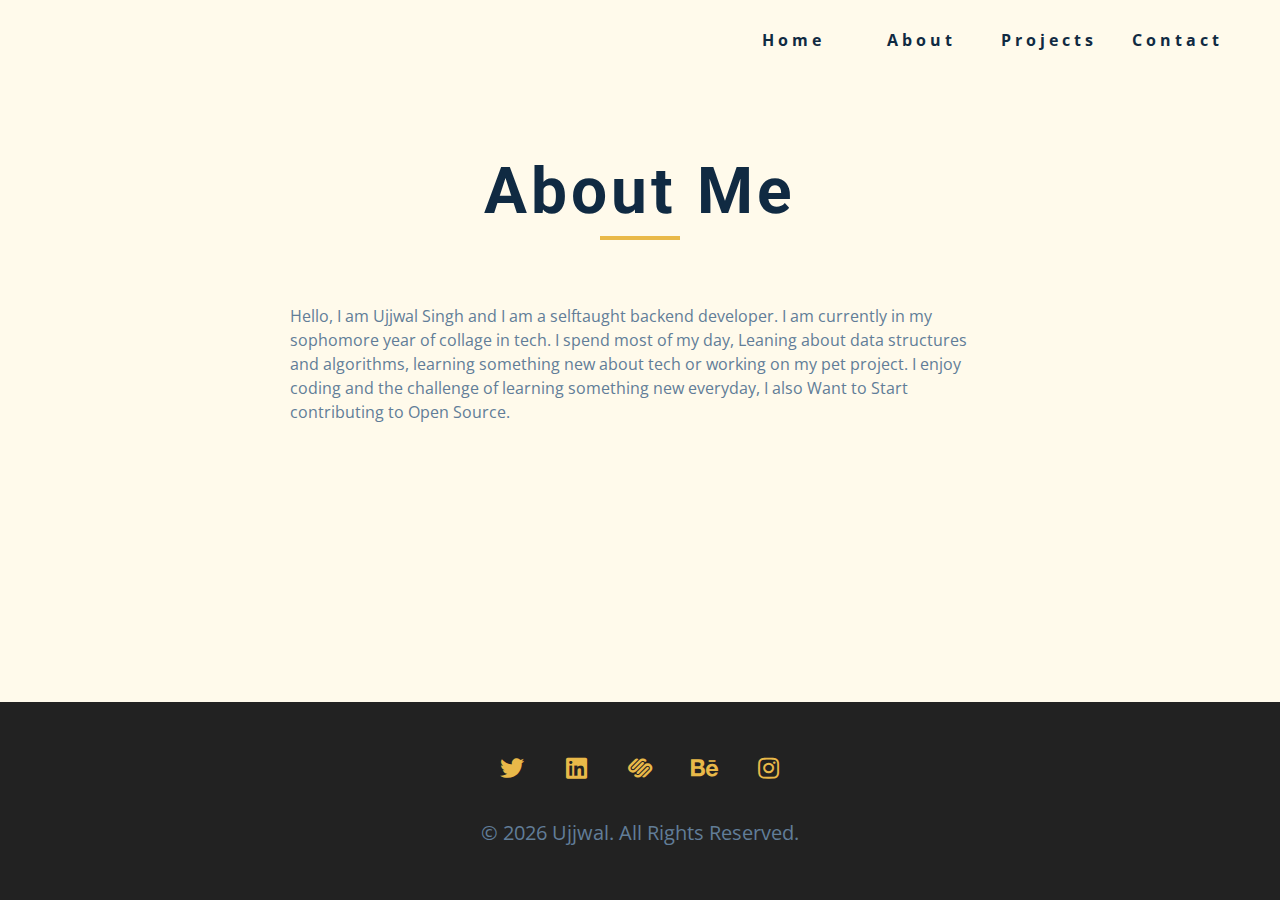
<file: about.html>
<!DOCTYPE html>
<html lang="en">
  <head>
    <meta charset="UTF-8" />
    <meta name="viewport" content="width=device-width, initial-scale=1.0" />
    <title>John Doe || About</title>
    <link
      rel="stylesheet"
      href="./fontawesome-free-5.12.1-web/css/all.min.css"
    />
    <!-- css -->
    <link rel="stylesheet" href="./css/styles.css" />
  </head>

  <body>
    <!-- navbar -->
    <nav class="nav" id="nav">
      <div class="nav-center">
        <!-- nav header -->
        <div class="nav-header">
          <button class="nav-btn" id="nav-btn">
            <i class="fas fa-bars"></i>
          </button>
        </div>
        <!-- nav links -->
        <ul class="nav-links">
          <li><a href="index.html">home</a></li>
          <li><a href="about.html">about</a></li>
          <li><a href="projects.html">projects</a></li>
          <li><a href="contact.html">contact</a></li>
        </ul>
      </div>
    </nav>
    <!-- end of navbar -->
    <!-- sidebar -->
    <aside class="sidebar" id="sidebar">
      <div>
        <button id="close-btn" class="close-btn">
          <i class="fas fa-times"></i>
        </button>
        <ul class="sidebar-links">
          <li><a href="index.html">home</a></li>
          <li><a href="about.html">about</a></li>
          <li><a href="projects.html">projects</a></li>
          <li><a href="contact.html">contact</a></li>
        </ul>
        <ul class="social-icons">
          <!-- single item -->
          <li>
            <a href="https://www.twitter.com" class="social-icon">
              <i class="fab fa-facebook"></i>
            </a>
          </li>
          <!-- end of single item -->
          <!-- single item -->
          <li>
            <a href="https://www.twitter.com" class="social-icon">
              <i class="fab fa-linkedin"></i>
            </a>
          </li>
          <!-- end of single item -->
          <!-- single item -->
          <li>
            <a href="https://www.twitter.com" class="social-icon">
              <i class="fab fa-squarespace"></i>
            </a>
          </li>
          <!-- end of single item -->
          <!-- single item -->
          <li>
            <a href="https://www.twitter.com" class="social-icon">
              <i class="fab fa-behance"></i>
            </a>
          </li>
          <!-- end of single item -->
          <!-- single item -->
          <li>
            <a href="https://www.twitter.com" class="social-icon">
              <i class="fab fa-instagram"></i>
            </a>
          </li>
          <!-- end of single item -->
        </ul>
      </div>
    </aside>
    <!-- end of sidebar -->

    <!-- ############## -->
    <!-- ############## -->
    <!-- ############## -->
    <!-- ############## -->

    <section class="section single-page">
      <!-- section title -->
      <div class="section-title">
        <h1>about me</h1>
        <div class="underline"></div>
      </div>
      <!--end of section title -->
      <div class="section-center page-info">
        <!-- about page -->
        <p>
          Hello, I am Ujjwal Singh and I am a selftaught backend developer. I am currently in my 
          sophomore year of collage in tech. I spend most of my day, Leaning about data structures and 
          algorithms, learning something new about tech or working on my pet project. I enjoy coding
          and the challenge of learning something new everyday, I also Want to Start contributing to Open
          Source.
        </p>
      </div>
    </section>
    <!-- ############## -->
    <!-- ############## -->
    <!-- ############## -->
    <!-- ############## -->

    <!-- footer -->
    <footer class="footer">
      <ul class="social-icons">
        <!-- single item -->
        <li>
          <a href="https://www.twitter.com" class="social-icon">
            <i class="fab fa-twitter"></i>
          </a>
        </li>
        <!-- end of single item -->
        <!-- single item -->
        <li>
          <a href="https://www.twitter.com" class="social-icon">
            <i class="fab fa-linkedin"></i>
          </a>
        </li>
        <!-- end of single item -->
        <!-- single item -->
        <li>
          <a href="https://www.twitter.com" class="social-icon">
            <i class="fab fa-squarespace"></i>
          </a>
        </li>
        <!-- end of single item -->
        <!-- single item -->
        <li>
          <a href="https://www.twitter.com" class="social-icon">
            <i class="fab fa-behance"></i>
          </a>
        </li>
        <!-- end of single item -->
        <!-- single item -->
        <li>
          <a href="https://www.twitter.com" class="social-icon">
            <i class="fab fa-instagram"></i>
          </a>
        </li>
        <!-- end of single item -->
      </ul>

      <p>&copy; <span id="date"></span> Ujjwal. All rights reserved.</p>
    </footer>
    <script src="./js/app.js"></script>
  </body>
</html>
</file>
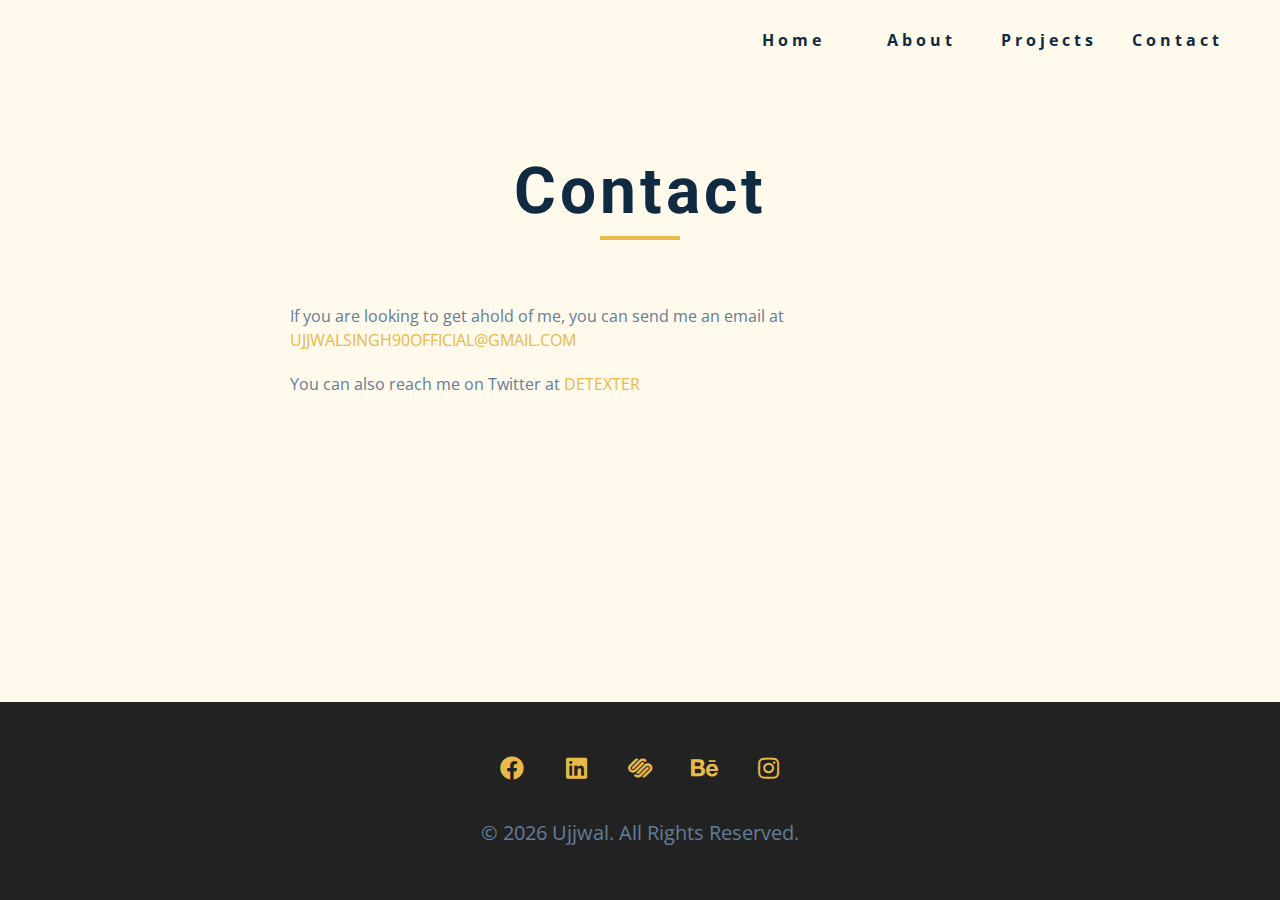
<file: contact.html>
<!DOCTYPE html>
<html lang="en">
  <head>
    <meta charset="UTF-8" />
    <meta name="viewport" content="width=device-width, initial-scale=1.0" />
    <title>John Doe || Contact</title>
    <link
      rel="stylesheet"
      href="./fontawesome-free-5.12.1-web/css/all.min.css"
    />
    <!-- css -->
    <link rel="stylesheet" href="./css/styles.css" />
  </head>

  <body>
    <!-- navbar -->
    <nav class="nav" id="nav">
      <div class="nav-center">
        <!-- nav header -->
        <div class="nav-header">
          <button class="nav-btn" id="nav-btn">
            <i class="fas fa-bars"></i>
          </button>
        </div>
        <!-- nav links -->
        <ul class="nav-links">
          <li><a href="index.html">home</a></li>
          <li><a href="about.html">about</a></li>
          <li><a href="projects.html">projects</a></li>
          <li><a href="contact.html">contact</a></li>
        </ul>
      </div>
    </nav>
    <!-- end of navbar -->
    <!-- sidebar -->
    <aside class="sidebar" id="sidebar">
      <div>
        <button id="close-btn" class="close-btn">
          <i class="fas fa-times"></i>
        </button>
        <ul class="sidebar-links">
          <li><a href="index.html">home</a></li>
          <li><a href="about.html">about</a></li>
          <li><a href="projects.html">projects</a></li>
          <li><a href="contact.html">contact</a></li>
        </ul>
        <ul class="social-icons">
          <!-- single item -->
          <li>
            <a href="https://www.twitter.com" class="social-icon">
              <i class="fab fa-facebook"></i>
            </a>
          </li>
          <!-- end of single item -->
          <!-- single item -->
          <li>
            <a href="https://www.twitter.com" class="social-icon">
              <i class="fab fa-linkedin"></i>
            </a>
          </li>
          <!-- end of single item -->
          <!-- single item -->
          <li>
            <a href="https://www.twitter.com" class="social-icon">
              <i class="fab fa-squarespace"></i>
            </a>
          </li>
          <!-- end of single item -->
          <!-- single item -->
          <li>
            <a href="https://www.twitter.com" class="social-icon">
              <i class="fab fa-behance"></i>
            </a>
          </li>
          <!-- end of single item -->
          <!-- single item -->
          <li>
            <a href="https://www.twitter.com" class="social-icon">
              <i class="fab fa-instagram"></i>
            </a>
          </li>
          <!-- end of single item -->
        </ul>
      </div>
    </aside>
    <!-- end of sidebar -->

    <!-- ############## -->
    <!-- ############## -->
    <!-- ############## -->
    <!-- ############## -->

    <section class="section single-page">
      <!-- section title -->
      <div class="section-title">
        <h1>contact</h1>
        <div class="underline"></div>
      </div>
      <!--end of section title -->
      <div class="section-center page-info">
        <!-- contact page-->
        <p>
          If you are looking to get ahold of me, you can send me an email at
          <a href="mailto:email@email.com">ujjwalsingh90official@gmail.com</a>
        </p>
        <p>
          You can also reach me on Twitter at
          <a href="https://www.twitter.com">DeTexTeR</a>
        </p>
      </div>
    </section>
    <!-- ############## -->
    <!-- ############## -->
    <!-- ############## -->
    <!-- ############## -->

    <!-- footer -->
    <footer class="footer">
      <ul class="social-icons">
        <!-- single item -->
        <li>
          <a href="https://www.twitter.com" class="social-icon">
            <i class="fab fa-facebook"></i>
          </a>
        </li>
        <!-- end of single item -->
        <!-- single item -->
        <li>
          <a href="https://www.twitter.com" class="social-icon">
            <i class="fab fa-linkedin"></i>
          </a>
        </li>
        <!-- end of single item -->
        <!-- single item -->
        <li>
          <a href="https://www.twitter.com" class="social-icon">
            <i class="fab fa-squarespace"></i>
          </a>
        </li>
        <!-- end of single item -->
        <!-- single item -->
        <li>
          <a href="https://www.twitter.com" class="social-icon">
            <i class="fab fa-behance"></i>
          </a>
        </li>
        <!-- end of single item -->
        <!-- single item -->
        <li>
          <a href="https://www.twitter.com" class="social-icon">
            <i class="fab fa-instagram"></i>
          </a>
        </li>
        <!-- end of single item -->
      </ul>

      <p>&copy; <span id="date"></span> Ujjwal. All rights reserved.</p>
    </footer>
    <script src="./js/app.js"></script>
  </body>
</html>
</file>
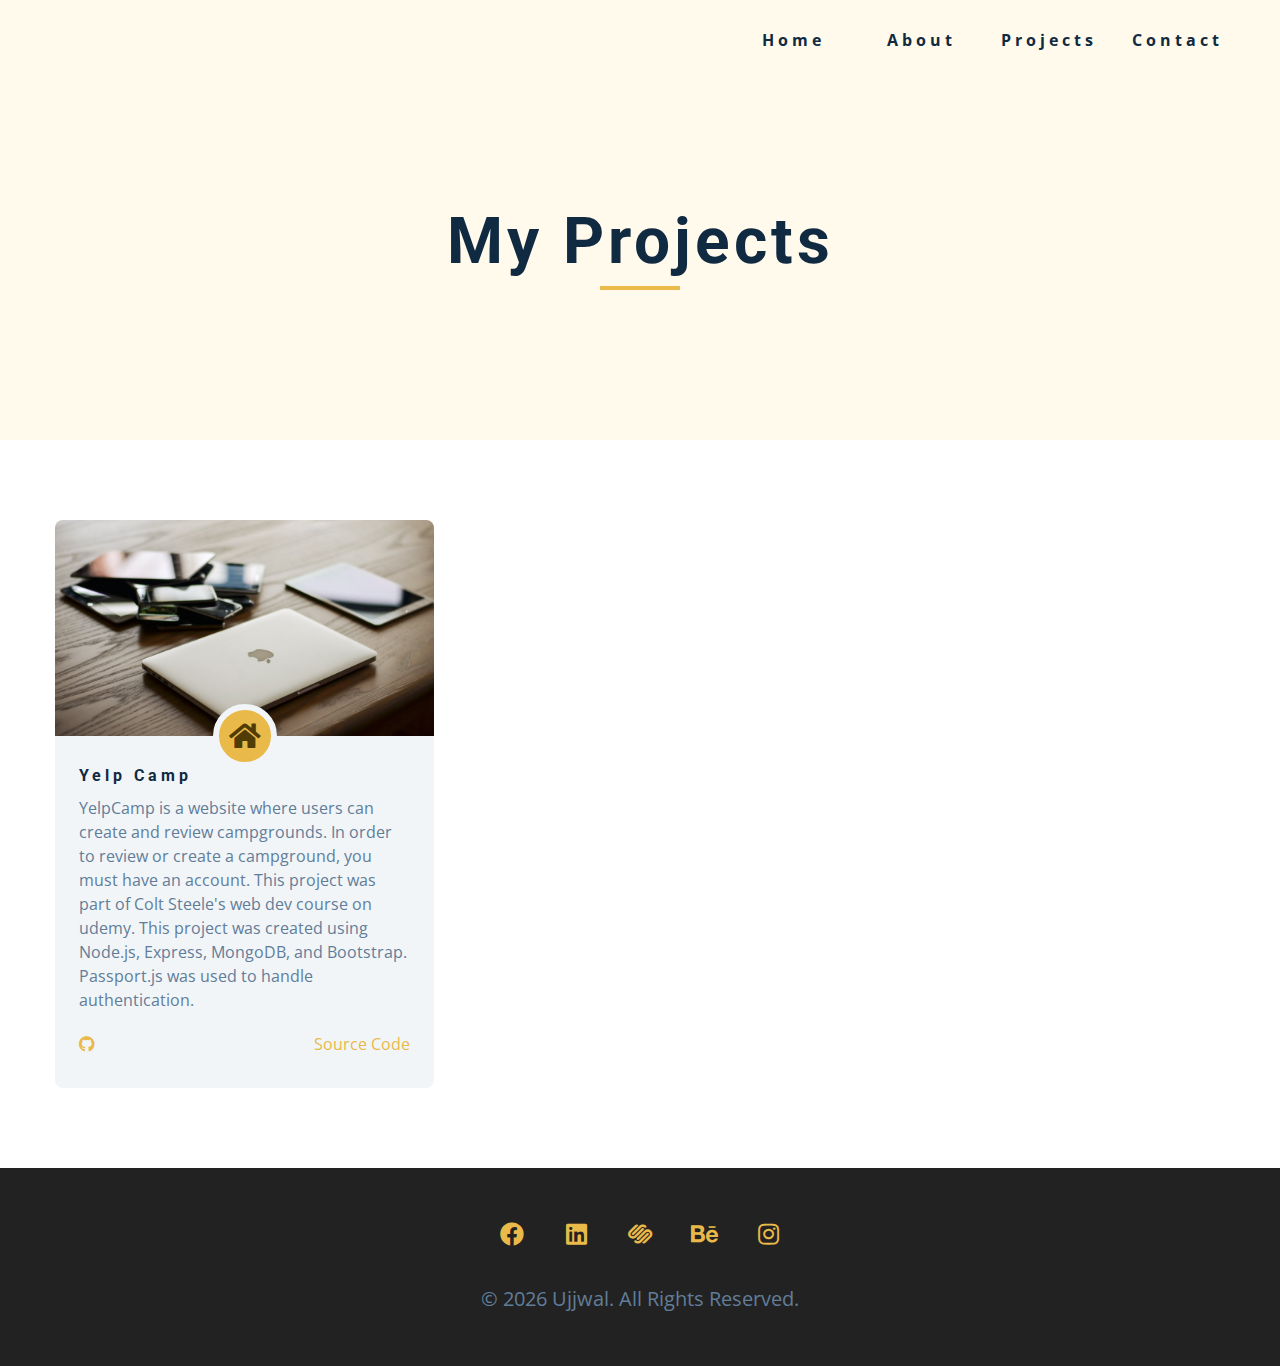
<file: projects.html>
<!DOCTYPE html>
<html lang="en">
  <head>
    <meta charset="UTF-8" />
    <meta name="viewport" content="width=device-width, initial-scale=1.0" />
    <title>John Doe || Projects</title>
    <link
      rel="stylesheet"
      href="./fontawesome-free-5.12.1-web/css/all.min.css"
    />
    <!-- css -->
    <link rel="stylesheet" href="./css/styles.css" />
  </head>

  <body>
    <!-- navbar -->
    <nav class="nav" id="nav">
      <div class="nav-center">
        <!-- nav header -->
        <div class="nav-header">
          <button class="nav-btn" id="nav-btn">
            <i class="fas fa-bars"></i>
          </button>
        </div>
        <!-- nav links -->
        <ul class="nav-links">
          <li><a href="index.html">home</a></li>
          <li><a href="about.html">about</a></li>
          <li><a href="projects.html">projects</a></li>
          <li><a href="contact.html">contact</a></li>
        </ul>
      </div>
    </nav>
    <!-- end of navbar -->
    <!-- sidebar -->
    <aside class="sidebar" id="sidebar">
      <div>
        <button id="close-btn" class="close-btn">
          <i class="fas fa-times"></i>
        </button>
        <ul class="sidebar-links">
          <li><a href="index.html">home</a></li>
          <li><a href="about.html">about</a></li>
          <li><a href="projects.html">projects</a></li>
          <li><a href="contact.html">contact</a></li>
        </ul>
        <ul class="social-icons">
          <!-- single item -->
          <li>
            <a href="https://www.twitter.com" class="social-icon">
              <i class="fab fa-facebook"></i>
            </a>
          </li>
          <!-- end of single item -->
          <!-- single item -->
          <li>
            <a href="https://www.twitter.com" class="social-icon">
              <i class="fab fa-linkedin"></i>
            </a>
          </li>
          <!-- end of single item -->
          <!-- single item -->
          <li>
            <a href="https://www.twitter.com" class="social-icon">
              <i class="fab fa-squarespace"></i>
            </a>
          </li>
          <!-- end of single item -->
          <!-- single item -->
          <li>
            <a href="https://www.twitter.com" class="social-icon">
              <i class="fab fa-behance"></i>
            </a>
          </li>
          <!-- end of single item -->
          <!-- single item -->
          <li>
            <a href="https://www.twitter.com" class="social-icon">
              <i class="fab fa-instagram"></i>
            </a>
          </li>
          <!-- end of single item -->
        </ul>
      </div>
    </aside>
    <!-- end of sidebar -->

    <!-- ############## -->
    <!-- ############## -->
    <!-- ############## -->
    <!-- ############## -->
    <header class="projects-hero">
      <!-- section title -->
      <div class="section-title">
        <h1>my projects</h1>
        <div class="underline"></div>
      </div>
      <!--end of section title -->
    </header>
    <section class="section">
      <div class="section-center projects-page-center">
        <!-- single project -->
        <article class="single-project">
          <div class="project-container">
            <img src="./images/project-1.jpeg" alt="single project" />
            <a href="https://www.johnsmilga.com" class="project-icon">
              <i class="fas fa-home"></i>
            </a>
          </div>
          <div class="project-details">
            <h4>Yelp Camp</h4>
            <p>
              YelpCamp is a website where users can create and review campgrounds. In order to review or create a campground, you must have an account. This project was part of Colt Steele's web dev course on udemy.

This project was created using Node.js, Express, MongoDB, and Bootstrap. Passport.js was used to handle authentication.
            </p>
            <div class="project-footer">
              <span>
                <i class="fab fa-github"></i>
              </span>
              <a href="https://github.com/DeTexTeR-develop/yelpcamp">source code</a>
            </div>
          </div>
        </article>
        <!-- end of single project -->
      </div>
    </section>
    <!-- ############## -->
    <!-- ############## -->
    <!-- ############## -->
    <!-- ############## -->

    <!-- footer -->
    <footer class="footer">
      <ul class="social-icons">
        <!-- single item -->
        <li>
          <a href="https://www.twitter.com" class="social-icon">
            <i class="fab fa-facebook"></i>
          </a>
        </li>
        <!-- end of single item -->
        <!-- single item -->
        <li>
          <a href="https://www.twitter.com" class="social-icon">
            <i class="fab fa-linkedin"></i>
          </a>
        </li>
        <!-- end of single item -->
        <!-- single item -->
        <li>
          <a href="https://www.twitter.com" class="social-icon">
            <i class="fab fa-squarespace"></i>
          </a>
        </li>
        <!-- end of single item -->
        <!-- single item -->
        <li>
          <a href="https://www.twitter.com" class="social-icon">
            <i class="fab fa-behance"></i>
          </a>
        </li>
        <!-- end of single item -->
        <!-- single item -->
        <li>
          <a href="https://www.twitter.com" class="social-icon">
            <i class="fab fa-instagram"></i>
          </a>
        </li>
        <!-- end of single item -->
      </ul>

      <p>&copy; <span id="date"></span> Ujjwal. All rights reserved.</p>
    </footer>
    <script src="./js/app.js"></script>
  </body>
</html>
</file>
<file: css/styles.css>
/*
=============== 
Fonts
===============
*/
@import url('https://fonts.googleapis.com/css?family=Open+Sans|Roboto:400,700&display=swap');

/*
=============== 
Variables
===============
*/

:root {
  /* dark shades of primary color*/
  --clr-primary-1: hsl(43, 86%, 17%);
  --clr-primary-2: hsl(43, 77%, 27%);
  --clr-primary-3: hsl(43, 72%, 37%);
  --clr-primary-4: hsl(42, 63%, 48%);
  /* primary/main color */
  --clr-primary-5: hsl(42, 78%, 60%);
  /* lighter shades of primary color */
  --clr-primary-6: hsl(43, 89%, 70%);
  --clr-primary-7: hsl(43, 90%, 76%);
  --clr-primary-8: hsl(45, 86%, 81%);
  --clr-primary-9: hsl(45, 90%, 88%);
  --clr-primary-10: hsl(45, 100%, 96%);
  /* darkest grey - used for headings */
  --clr-grey-1: hsl(209, 61%, 16%);
  --clr-grey-2: hsl(211, 39%, 23%);
  --clr-grey-3: hsl(209, 34%, 30%);
  --clr-grey-4: hsl(209, 28%, 39%);
  /* grey used for paragraphs */
  --clr-grey-5: hsl(210, 22%, 49%);
  --clr-grey-6: hsl(209, 23%, 60%);
  --clr-grey-7: hsl(211, 27%, 70%);
  --clr-grey-8: hsl(210, 31%, 80%);
  --clr-grey-9: hsl(212, 33%, 89%);
  --clr-grey-10: hsl(210, 36%, 96%);
  --clr-white: #fff;
  --ff-primary: 'Roboto', sans-serif;
  --ff-secondary: 'Open Sans', sans-serif;
  --transition: all 0.3s linear;
  --spacing: 0.25rem;
  --radius: 0.5rem;
  --light-shadow: 0 5px 15px rgba(0, 0, 0, 0.1);
  --dark-shadow: 0 5px 15px rgba(0, 0, 0, 0.2);
  --max-width: 1170px;
}
/*
=============== 
Global Styles
===============
*/

*,
::after,
::before {
  margin: 0;
  padding: 0;
  box-sizing: border-box;
}
body {
  font-family: var(--ff-secondary);
  background: var(--clr-white);
  color: var(--clr-grey-1);
  line-height: 1.5;
  font-size: 0.875rem;
}
ul {
  list-style-type: none;
}
a {
  text-decoration: none;
}
img:not(.nav-logo) {
  width: 100%;
  display: block;
}

h1,
h2,
h3,
h4 {
  letter-spacing: var(--spacing);
  text-transform: capitalize;
  line-height: 1.25;
  margin-bottom: 0.75rem;
  font-family: var(--ff-primary);
}
h1 {
  font-size: 3rem;
}
h2 {
  font-size: 2rem;
}
h3 {
  font-size: 1.25rem;
}
h4 {
  font-size: 0.875rem;
}
p {
  margin-bottom: 1.25rem;
  color: var(--clr-grey-5);
}
@media screen and (min-width: 800px) {
  h1 {
    font-size: 4rem;
  }
  h2 {
    font-size: 2.5rem;
  }
  h3 {
    font-size: 1.75rem;
  }
  h4 {
    font-size: 1rem;
  }
  body {
    font-size: 1rem;
  }
  h1,
  h2,
  h3,
  h4 {
    line-height: 1;
  }
}
/*  global classes */

.btn {
  text-transform: uppercase;
  background: var(--clr-primary-5);
  color: var(--clr-primary-1);
  padding: 0.375rem 0.75rem;
  letter-spacing: var(--spacing);
  display: inline-block;
  font-weight: 700;
  -webkit-transition: var(--transition);
  transition: var(--transition);
  font-size: 0.875rem;
  border: 2px solid transparent;
  cursor: pointer;
  box-shadow: 0 1px 3px rgba(0, 0, 0, 0.2);
  border-radius: var(--radius);
}
.btn:hover {
  color: var(--clr-primary-1);
  background: var(--clr-primary-7);
}
/* section */
.section {
  padding: 5rem 0;
}

.section-center {
  width: 90vw;
  margin: 0 auto;
  max-width: 1170px;
}
@media screen and (min-width: 992px) {
  .section-center {
    width: 95vw;
  }
}
/* added during recording */
.underline {
  width: 5rem;
  height: 0.25rem;
  margin-bottom: 1.25rem;
  background: var(--clr-primary-5);
  margin-left: auto;
  margin-right: auto;
}
.section-title {
  margin-bottom: 4rem;
  text-align: center;
}
.bg-grey {
  background: var(--clr-grey-10);
}
/*
=============== 
Navbar
===============
*/
.nav-links {
  display: none;
}
.nav {
  height: 5rem;
  padding: 1rem;
  display: grid;
  -webkit-box-align: center;
  align-items: center;
  -webkit-transition: var(--transition);
  transition: var(--transition);
}
.nav-center {
  width: 100%;
  max-width: 1170px;
  margin: 0 auto;
}
.nav-header {
  display: grid;
  grid-template-columns: auto 1fr;
  -webkit-box-align: center;
  align-items: center;
}
.nav-btn {
  background: transparent;
  border-color: transparent;
  color: var(--clr-primary-5);
  font-size: 2rem;
  cursor: pointer;
  justify-self: end;
}
@media screen and (min-width: 768px) {
  .nav {
    background: var(--clr-primary-10);
  }
  .nav-btn {
    display: none;
  }
  .nav-links {
    display: grid;
    grid-template-columns: repeat(4, 1fr);
    justify-items: center;
    -webkit-column-gap: 2rem;
    -moz-column-gap: 2rem;
    column-gap: 2rem;
    justify-self: end;
  }
  .nav-links a {
    text-transform: capitalize;
    color: var(--clr-grey-1);
    font-weight: bold;
    letter-spacing: var(--spacing);
    -webkit-transition: var(--transition);
    transition: var(--transition);
  }
  .nav-links a:hover {
    color: var(--clr-primary-5);
  }
  .nav-center {
    display: grid;
    grid-template-columns: auto 1fr;
    -webkit-box-align: center;
    align-items: center;
  }
}
/* fixed navbar */
.navbar-fixed {
  position: fixed;
  top: 0;
  left: 0;
  width: 100%;
  background: var(--clr-white);
  z-index: 2;
  box-shadow: var(--light-shadow);
}
/*
=============== 
Sidebar
===============
*/
.sidebar {
  position: fixed;
  top: 0;
  left: 0;
  width: 100%;
  height: 100%;
  background: var(--clr-grey-10);
  z-index: 4;
  display: grid;
  /* align-items: center;
  justify-content: center; */
  place-items: center;
  -webkit-transition: var(--transition);
  transition: var(--transition);
  /* add later */
  -webkit-transform: translateX(-100%);
  transform: translateX(-100%);
}
/* toggle sidebar */
.show-sidebar {
  -webkit-transform: translateX(0);
  transform: translateX(0);
}
.sidebar-links {
  text-align: center;
}
.sidebar-links a {
  font-size: 2rem;
  text-transform: capitalize;
  -webkit-transition: var(--transition);
  transition: var(--transition);
  color: var(--clr-grey-5);
  letter-spacing: var(--spacing);
  display: inline-block;
  margin-bottom: 1.5rem;
}
.sidebar-links a:hover {
  color: var(--clr-primary-5);
}
.social-icons {
  display: grid;
  margin-top: 3rem;
  width: 20rem;
  grid-template-columns: repeat(5, 1fr);
  justify-items: center;
}
.social-icon {
  font-size: 1.5rem;
  color: var(--clr-grey-1);
  -webkit-transition: var(--transition);
  transition: var(--transition);
}
.social-icon:hover {
  color: var(--clr-primary-5);
}
.close-btn {
  position: absolute;
  top: 1rem;
  right: 1rem;
  font-size: 3rem;
  background: transparent;
  border: transparent;
  -webkit-transition: var(--transition);
  transition: var(--transition);
  color: #bb2525;
  cursor: pointer;
}
.close-btn:hover {
  color: #e66b6b;
}
@media screen and (min-width: 768px) {
  .sidebar {
    display: none;
  }
}
/*
=============== 
Hero
===============
*/
/* underline added to globals */
.hero .underline {
  margin-bottom: 0.5rem;
  margin-left: 0;
}
.hero-img {
  display: none;
}
.hero {
  background: var(--clr-primary-10);
}
.hero-center {
  min-height: calc(100vh - 5rem);
  display: grid;
  place-items: center;
}
.hero-info h4 {
  color: var(--clr-grey-5);
}
.hero-icons {
  justify-items: start;
}
.hero-btn {
  margin-top: 1.25rem;
}
@media screen and (min-width: 992px) {
  .hero-img {
    display: block;
    position: relative;
  }
  .hero-center {
    grid-template-columns: 1fr 1fr;
  }

  .hero-img::before,
  .about-img::before {
    content: '';
    position: absolute;
    width: 100%;
    height: 100%;
    border: 0.25rem solid var(--clr-primary-5);
    top: 2rem;
    right: -2rem;
    border-radius: var(--radius);
  }
}
.hero-photo {
  max-width: 25rem;
  max-height: 30rem;
  -o-object-fit: cover;
  object-fit: cover;
  border-radius: var(--radius);
  position: relative;
}
/*
=============== 
About
===============
*/
/* section title added to globals */
.about-title {
  text-align: left;
  margin-bottom: 2rem;
}
.about-title .underline {
  margin-left: 0;
}
.about-center {
  display: grid;
  gap: 3rem 2rem;
}
.about-img {
  justify-self: center;
}
@media screen and (min-width: 992px) {
  .about-center {
    grid-template-columns: 1fr 1fr;
  }
  .about-img {
    position: relative;
  }
  .about-img::before {
    left: -2rem;
  }
  .about-info {
    align-self: center;
  }
}
/*
=============== 
Services
===============
*/
/* bg-grey in globals */
.service {
  background: var(--clr-white);
  padding: 3rem 1.5rem;
  margin-bottom: 2rem;
  border-radius: var(--radius);
  text-align: center;
  -webkit-transition: var(--transition);
  transition: var(--transition);
}
.service-icon {
  font-size: 2rem;
  margin-bottom: 1.5rem;
}
.service .underline {
  width: 3rem;
  height: 0.12rem;
  -webkit-transition: var(--transition);
  transition: var(--transition);
}
.service p {
  -webkit-transition: var(--transition);
  transition: var(--transition);
}
.service:hover {
  background: var(--clr-primary-5);
  color: var(--clr-white);
}
.service:hover p {
  color: var(--clr-white);
}
.service:hover .underline {
  background: var(--clr-white);
}
@media screen and (min-width: 676px) {
  .services-center {
    display: grid;
    grid-template-columns: 1fr 1fr;
    -webkit-column-gap: 2rem;
    -moz-column-gap: 2rem;
    column-gap: 2rem;
  }
}
@media screen and (min-width: 992px) {
  .services-center {
    grid-template-columns: 1fr 1fr 1fr;
  }
}
/* talk about small screen 
without grid different setup */
/*
=============== 
Projects
===============
*/
.projects-text {
  width: 85vw;
  max-width: 30rem;
  margin: 0 auto;
}
.project {
  position: relative;
  background: var(--clr-primary-5);
  border-radius: var(--radius);
  margin-bottom: 2rem;
}
.project-info {
  text-align: center;
  color: var(--clr-white);
  position: absolute;
  top: 50%;
  left: 50%;
  -webkit-transform: translate(-50%, -50%);
  transform: translate(-50%, -50%);
  -webkit-transition: var(--transition);
  transition: var(--transition);
  opacity: 0;
}
.project-info p {
  text-transform: capitalize;
  color: var(--clr-white);
}
.project:hover .project-info {
  opacity: 1;
}
.project-img {
  -webkit-transition: var(--transition);
  transition: var(--transition);
  border-radius: var(--radius);
  height: 15rem;
  -o-object-fit: cover;
  object-fit: cover;
}
.project:hover .project-img {
  opacity: 0.1;
}
.project::after {
  content: '';
  position: absolute;
  top: 0;
  left: 0;
  width: 100%;
  height: 100%;
  border: 0.25rem solid var(--clr-white);
  border-radius: var(--radius);
  -webkit-transition: var(--transition);
  transition: var(--transition);
  opacity: 0;
}
.project:hover::after {
  opacity: 1;
  -webkit-transform: scale(0.8);
  transform: scale(0.8);
}
@media screen and (min-width: 676px) {
  .projects-center {
    display: grid;
    grid-template-columns: 1fr 1fr;
    -webkit-column-gap: 2rem;
    -moz-column-gap: 2rem;
    column-gap: 2rem;
  }
}
@media screen and (min-width: 992px) {
  .projects-center {
    grid-template-columns: repeat(3, 1fr);
  }
}
@media screen and (min-width: 1170px) {
  .projects-center {
    grid-template-rows: 200px 200px;
    gap: 1rem;
    grid-template-areas:
      'a b b'
      'a c d';
  }
  .project-img {
    height: 100%;
  }
  .project {
    height: 100%;
  }
  .project-1 {
    grid-area: a;
  }
  .project-2 {
    grid-area: b;
  }
  .project-3 {
    grid-area: c;
  }
  .project-4 {
    grid-area: d;
  }
}
/*
=============== 
Connect
===============
*/
.connect {
  min-height: 40vh;
  position: relative;
  padding: 10rem 0 5rem 0;
  margin: 5rem 0;
}
.video-container {
  position: absolute;
  top: 0;
  left: 0;
  width: 100%;
  height: 100%;
  -o-object-fit: cover;
  object-fit: cover;
  z-index: -2;
}
.connect::after {
  content: '';
  position: absolute;
  top: 0;
  left: 0;
  width: 100%;
  height: 100%;
  background: var(--clr-white);
  /* background: rgba(0, 0, 0, 0.6); */
  opacity: 0.7;
  z-index: -1;
}
.connect {
  display: grid;
  place-items: center;
}
.video-banner .section-title {
  margin-bottom: 2rem;
}
.video-text {
  max-width: 30rem;
}
.video-banner {
  background: var(--clr-primary-10);
  padding: 3rem 5rem 12rem 5rem;
  text-align: center;

  -webkit-clip-path: polygon(
    0% 0%,
    100% 0%,
    100% 75%,
    75% 75%,
    75% 100%,
    50% 75%,
    0% 75%
  );
  clip-path: polygon(
    0% 0%,
    100% 0%,
    100% 75%,
    75% 75%,
    75% 100%,
    50% 75%,
    0% 75%
  );
}
.connect {
  -webkit-clip-path: polygon(
    50% 0%,
    100% 10%,
    100% 90%,
    50% 100%,
    0 90%,
    0 10%
  );
  clip-path: polygon(50% 0%, 100% 10%, 100% 90%, 50% 100%, 0 90%, 0 10%);
}
/*
=============== 
Skills
===============
*/
@media screen and (min-width: 768px) {
  .skills-center {
    display: grid;
    grid-template-columns: 1fr 1fr;
    -webkit-column-gap: 2rem;
    -moz-column-gap: 2rem;
    column-gap: 2rem;
  }
}
.skills {
  background: var(--clr-primary-9);
}
.skills h3 {
  margin: 1.5rem 0;
  color: var(--clr-primary-1);
}
.skill {
  margin-bottom: 1.25rem;
}
.skill p {
  margin-bottom: 0.5rem;
  text-transform: capitalize;
  color: var(--clr-primary-1);
}
.skill-container {
  background: var(--clr-white);
  height: 1rem;
  width: 100%;
  border-radius: var(--radius);
  position: relative;
}
.skill-value {
  position: absolute;
  top: 0;
  left: 0;
  background: var(--clr-primary-5);
  height: 100%;
  width: 50%;
  border-radius: var(--radius);
}
.value-70 {
  width: 70%;
}
.value-80 {
  width: 80%;
}
.skill-text {
  position: absolute;
  top: -2rem;
  left: 50%;
  -webkit-transform: translateX(-50%);
  transform: translateX(-50%);
}
.skill-text-70 {
  left: 70%;
}
.skill-text-80 {
  left: 80%;
}
/*
=============== 
Timeline
===============
*/
.timeline-center {
  width: 80vw;
  max-width: 40rem;
}
.timeline-item {
  border-top: 2px dashed var(--clr-primary-5);
  margin: 0;
  padding: 4rem 2rem;
  position: relative;
}
.timeline p {
  margin-bottom: 0;
}
.timeline-item:nth-child(even) {
  border-left: 2px dashed var(--clr-primary-5);
  border-top-left-radius: 2rem;
  border-bottom-left-radius: 2rem;

  margin-right: 2rem;
  padding-right: 0;
}
.timeline-item:nth-child(odd) {
  border-right: 2px dashed var(--clr-primary-5);
  border-top-right-radius: 2rem;
  border-bottom-right-radius: 2rem;
  margin-left: 2rem;
  padding-left: 0;
}
.timeline-item:first-child {
  border-top: 0;
  border-top-right-radius: 0;
}
.timeline-item:last-child {
  border-bottom-left-radius: 0;
}
.number {
  position: absolute;
  top: 50%;
  -webkit-transform: translate(-50%, -50%);
  transform: translate(-50%, -50%);
  margin-bottom: 0;
  background: var(--clr-primary-5);
  width: 2rem;
  height: 2rem;
  border-radius: 50%;
  display: grid;
  place-items: center;
  color: var(--clr-primary-1);
  font-weight: bold;
}
.timeline-item:nth-child(even) .number {
  left: 0;
}
.timeline-item:nth-child(odd) .number {
  right: 0;
  -webkit-transform: translate(50%, -50%);
  transform: translate(50%, -50%);
}
/*
=============== 
Blog
===============
*/
.blog {
  background: var(--clr-grey-10);
}
.card {
  height: 27rem;
  position: relative;
  /* talk later */
  -webkit-perspective: 1500px;
  perspective: 1500px;
}
.card-side {
  -webkit-transition: all 2s linear;
  transition: all 2s linear;
  -webkit-backface-visibility: hidden;
  backface-visibility: hidden;
  position: absolute;
  top: 0;
  left: 0;
  width: 100%;
  height: 100%;
  border-radius: var(--radius);
  -webkit-transform: translate3d(0, 0, 0);
  visibility: visible;
}
.card-front {
  background: var(--clr-white);
}
.card-back {
  background: var(--clr-primary-10);
  -webkit-transform: rotateY(180deg);
  transform: rotateY(180deg);
  display: grid;
  place-items: center;
}
.card:hover .card-front {
  -webkit-transform: rotateY(-180deg);
  transform: rotateY(-180deg);
}
.card:hover .card-back {
  -webkit-transform: rotateY(0);
  transform: rotateY(0);
}
/* rest of the styles */
.card-info {
  padding: 1rem 1.5rem;
}
.card-front img {
  height: 13rem;
  -o-object-fit: cover;
  object-fit: cover;
  border-top-left-radius: var(--radius);
  border-top-right-radius: var(--radius);
}
.card-footer {
  display: grid;
  grid-template-columns: auto 1fr;
  -webkit-box-align: center;
  align-items: center;
}
.card-footer img {
  width: 2rem;
  height: 2rem;
  -o-object-fit: cover;
  object-fit: cover;
  border-radius: 50%;
}
.card-footer p {
  margin-bottom: 0;
  text-transform: uppercase;
  justify-self: end;
  color: var(--clr-primary-5);
  font-size: 0.85rem;
}
.blog-center {
  display: grid;
  grid-template-columns: repeat(auto-fill, minmax(330px, 1fr));
  gap: 3rem 1rem;
}
/*
=============== 
Footer
===============
*/
.footer {
  padding-bottom: 2rem;
  background: #222;
  display: grid;
  place-items: center;
}
.footer .social-icons {
  margin-bottom: 2rem;
}
.footer .social-icon {
  color: var(--clr-primary-5);
}
.footer .social-icon:hover {
  color: var(--clr-primary-10);
}
.footer p {
  font-size: 1.25rem;
  text-transform: capitalize;
}
/*
=============== 
Single Page
===============
*/
.single-page {
  background: var(--clr-primary-10);
  min-height: calc(100vh - 5rem - 198px);
}
.page-info {
  max-width: 700px;
}
.page-info a {
  text-transform: uppercase;
  color: var(--clr-primary-5);
  -webkit-transition: var(--transition);
  transition: var(--transition);
}
.page-info a:hover {
  color: var(--clr-primary-1);
}

/*
=============== 
Products Page
===============
*/
.projects-hero {
  height: 40vh;
  background: var(--clr-primary-10);
  display: grid;
  place-items: center;
}
.projects-hero .section-title {
  margin-bottom: 0;
}
.single-project {
  background: var(--clr-grey-10);
  border-radius: var(--radius);
}
.project-container img {
  border-top-left-radius: var(--radius);
  border-top-right-radius: var(--radius);
}
.project-container {
  position: relative;
}
.project-icon {
  position: absolute;
  font-size: 1.75rem;
  bottom: 0;
  left: 50%;
  -webkit-transform: translate(-50%, 50%);
  transform: translate(-50%, 50%);
  width: 4rem;
  height: 4rem;
  display: grid;
  place-items: center;
  background: var(--clr-primary-5);
  border-radius: 50%;
  color: var(--clr-primary-1);
  border: 0.375rem solid var(--clr-grey-10);
}
.project-details {
  padding: 2rem 1.5rem;
}
.project-footer {
  display: grid;
  grid-template-columns: 1fr 1fr;
  color: var(--clr-primary-5);
}
.project-footer a {
  color: var(--clr-primary-5);
  text-transform: capitalize;
  -webkit-transition: var(--transition);
  transition: var(--transition);
  justify-self: end;
}
.project-footer a:hover {
  color: var(--clr-primary-1);
}
.projects-page-center {
  display: grid;
  grid-template-columns: repeat(auto-fill, minmax(330px, 1fr));
  gap: 3rem 1rem;
}
</file>
